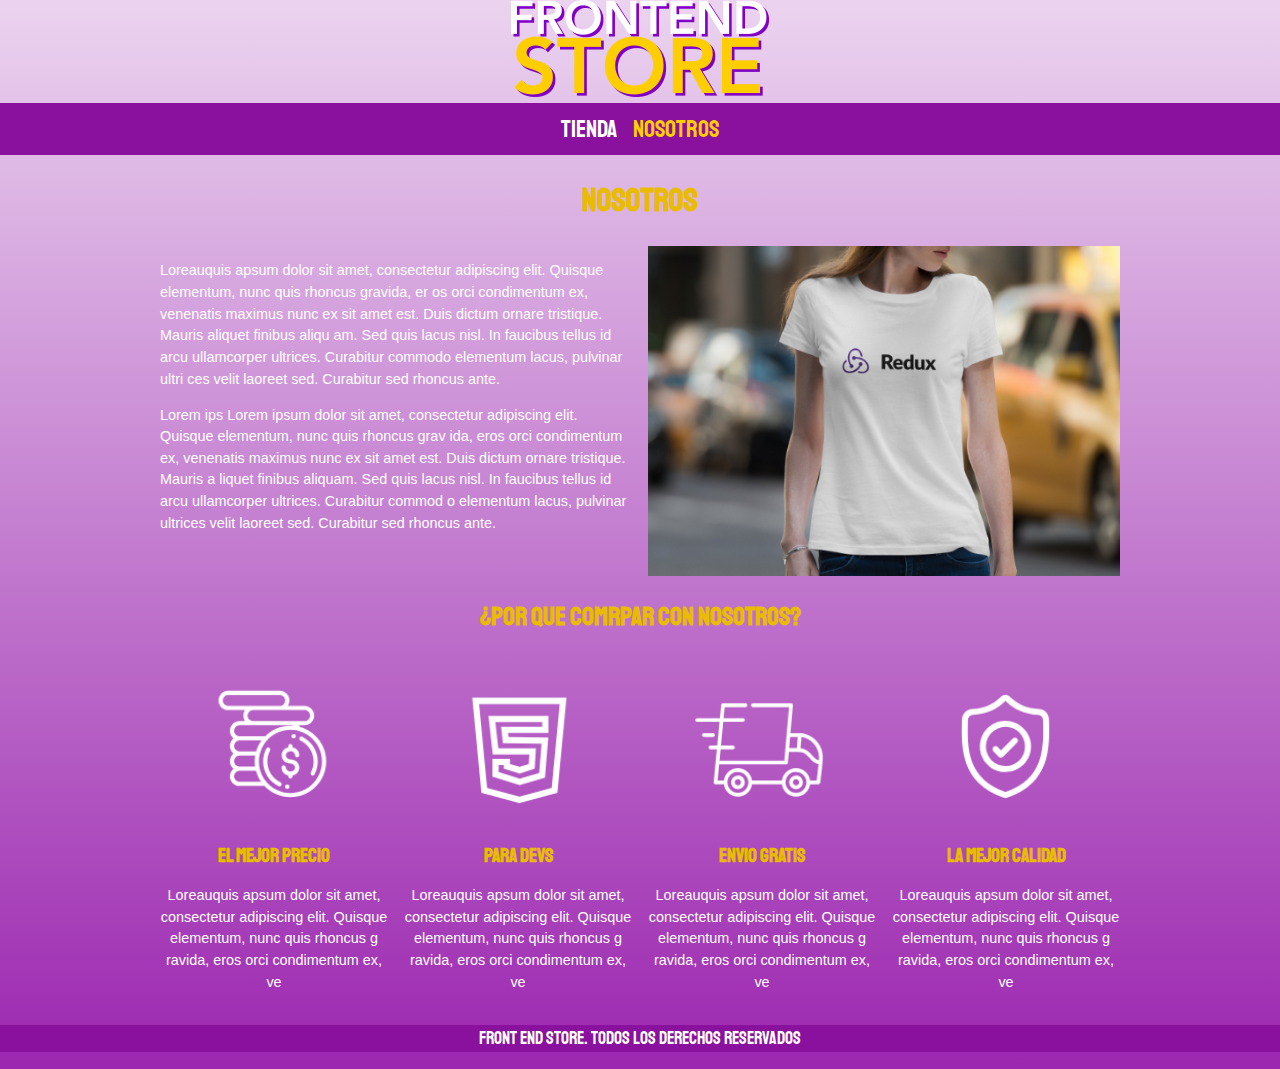
<file: nosotros.html>
<!DOCTYPE html>
<html lang="en">

<head>
    <meta charset="UTF-8">
    <meta http-equiv="X-UA-Compatible" content="IE=edge">
    <meta name="viewport" content="width=device-width, initial-scale=1.0">
    <title>Front End Tienda =)</title>
    <link rel="stylesheet" href="css/normalize.css">
    <link rel="preconnect" href="https://fonts.googleapis.com">
    <link rel="preconnect" href="https://fonts.gstatic.com" crossorigin>
    <link href="https://fonts.googleapis.com/css2?family=Staatliches&display=swap" rel="stylesheet">
    <link rel="stylesheet" href="css/style.css">
</head>

<body>
    <header class="header">
        <a href="index.html">
        <img class"header_logo" src="img/logo.png" alt="logotipo"> <!-- el alt es alternativo, sino carga aparece ese texto-->
        </a>
    </header>
    <nav class="navegacion">
    <a class="navegacion__enlace "  href="index.html">Tienda</a>
    <a class="navegacion__enlace navegacion__enlace--activo"  href="nosotros.html">Nosotros</a>        

    </nav>

    <main class="contenedor">
        <h1>Nosotros</h1>
    
        <div class="nosotros">
            <div class="nosotros__contenido">
                <p>Loreauquis apsum dolor sit amet, consectetur adipiscing elit. Quisque elementum, nunc quis rhoncus
                    gravida, er
                    os orci condimentum ex, venenatis maximus nunc ex sit amet est. Duis dictum ornare tristique. Mauris
                    aliquet finibus aliqu
                    am. Sed quis lacus nisl. In faucibus tellus id arcu ullamcorper ultrices. Curabitur commodo elementum
                    lacus, pulvinar ultri
                    ces velit laoreet sed. Curabitur sed rhoncus ante.</p>
    
                <p> Lorem ips Lorem ipsum dolor sit amet, consectetur adipiscing elit. Quisque elementum, nunc quis rhoncus
                    grav
                    ida, eros orci condimentum ex, venenatis maximus nunc ex sit amet est. Duis dictum ornare tristique.
                    Mauris a
                    liquet finibus aliquam. Sed quis lacus nisl. In faucibus tellus id arcu ullamcorper ultrices. Curabitur
                    commod
                    o elementum lacus, pulvinar ultrices velit laoreet sed. Curabitur sed rhoncus ante.</p>
            </div>
            <img class="nosotros__imagen" src="img/nosotros.jpg" alt="nosotros">
        </div>
    </main>
    <section class="contenedor comprar">
        <h2 comprar__titulo> ¿Por que comrpar con nosotros?</h2>
        <div class="bloques">
            <div class="bloque">
                <img class="bloque__imagen" src="img/icono_1.png" alt="icono_1" srcset="">
                <h3 class="bloque__titulo">El Mejor Precio</h3>
                <p>
                    Loreauquis apsum dolor sit amet, consectetur adipiscing elit. Quisque elementum, nunc quis rhoncus g
                    ravida, eros orci condimentum ex, ve
                </p>
            </div>

            <div class="bloque">
                <img class="bloque__imagen" src="img/icono_2.png" alt="icono_1" srcset="">
                <h3 class="bloque__titulo">Para Devs</h3>
                <p>
                    Loreauquis apsum dolor sit amet, consectetur adipiscing elit. Quisque elementum, nunc quis rhoncus g
                    ravida, eros orci condimentum ex, ve
                </p>
            </div>

            <div class="bloque">
                <img class="bloque__imagen" src="img/icono_3.png" alt="icono_1" srcset="">
                <h3 class="bloque__titulo">Envio Gratis</h3>
                <p>
                    Loreauquis apsum dolor sit amet, consectetur adipiscing elit. Quisque elementum, nunc quis
                    rhoncus g
                    ravida, eros orci condimentum ex, ve
                </p>
            </div>

            <div class="bloque">
                <img class="bloque__imagen" src="img/icono_4.png" alt="icono_1" srcset="">
                <h3 class="bloque__titulo">La Mejor Calidad</h3>
                <p>
                    Loreauquis apsum dolor sit amet, consectetur adipiscing elit. Quisque elementum, nunc quis rhoncus g
                    ravida, eros orci condimentum ex, ve
                </p>
            </div>
        </div>
    </section>
    <footer class="footer">
    <p class="footer__texto">front end store. todos los derechos reservados</p>    
    </footer>
</body>
</html>
</file>
<file: css/style.css>
:root{
 --primario: #9c27b0;
 --primarioOscuro: #89119d;
 --secundario: #ffce00;
 --secundarioOscuro: rgb(233, 187, 2);
 --blanco: #fff;
 --negro: #000;
 
 --fuentePrincipal: 'Staatliches', cursive;
}

html {
    box-sizing: border-box;
    font-size: 50%;
  }
  *, *:before, *:after {
    box-sizing: inherit;
  }
/* GLOBALES */
body{
    /* background-color: var(--primario); */
    background-image: linear-gradient(to bottom,rgba(156, 39, 176, 0.2), rgba(156, 39, 176, 1));     
    font-size: 1.6rem;
    line-height: 1.5; /* interlinieado del texto */
}
p{
    font-size: 1.8rem;
    font-family: Arial, Helvetica, sans-serif;
    color: var(--blanco);
}
a{
    text-decoration: none;
}
img{
    width: 100%;
}
.contenedor{
    max-width: 120rem;
    margin: 0 auto;
}
h1,h2,h3{
    text-align: center;
    color: var(--secundarioOscuro);  
    font-family: var(--fuentePrincipal);
}
h1{    font-size: 4rem;}
h2{    font-size: 3.2rem;}
h3{    font-size: 2.4rem;}
/* HEADER */
.header{
    display: flex;
    justify-content: space-around;
    
}
    .header__logo{
    margin: 3rem 0; /*separo el logo con margenenes 3rem para arriba y abajo, 0 para der izq */
}
/* FOOTER */
.footer{
    background-color: var(--primarioOscuro);
    margin-top: 2rem;
    padding: 1rem auto;

}
.footer__texto{
    font-family: var(--fuentePrincipal);
    font-size: 2.2rem;
    text-align: center;
}
.navegacion{
    background-color: var(--primarioOscuro);
    padding: 1rem 0; /* agranda la barra de navegacion 1 rem para arriba abajo y 0 para der izq */
    display: flex;
    justify-content: center; 
    gap: 2rem; /* separa cada elemento entre si de la barra de nav */
}
.navegacion__enlace{
    font-family: var(--fuentePrincipal);
    color: var(--blanco);
    font-size: 3rem;
}
.navegacion__enlace:last-of-type{ /*last es un seudoelemento, lo que hace es al ultimo elemento de nav, le quita el margen derecho,
    ayuda a centrar la barra de navegacion, igual, creo que al poner gap mas arriba no haria falta */
    margin-right: 0;
}

.navegacion__enlace--activo,
.navegacion__enlace:hover{
    color: var(--secundario);
}
/*** grid ***/

.grid{
    display: grid;
    grid-template-columns: repeat(2, 1fr);
    gap: 2rem;
}
@media (min-width:768px) {
      .grid{
        grid-template-columns: repeat(3, 1fr);
      }
 }

/* producto */
.producto{
    background-color: var(--primarioOscuro);
    padding: 1.5rem;
}
.producto__imagen{
    border-radius: 3rem;
}
.producto__nombre{
    font-size: 4rem;
}
.producto__precio{
    font-size: 2.8rem;
    color: var(--secundario);

}
.producto__nombre, .producto__precio{
    font-family: var(--fuentePrincipal);
    margin: 1rem 0;
    text-align: center;
    line-height: 1; /*achico el interlineado ya que en body lo puse en 1.5 */
}

/*** graficos ***/
.grafico {
    min-height: 35rem;
    background-repeat: no-repeat;
    background-size: cover;
    grid-column: 1 / 3;
    margin: 1.8rem;
}
.grafico--camisa {
    grid-row: 2 / 3;
    
    background-image: url(../img/grafico1.jpg);
}
.grafico--node{
    background-image: url(../img/grafico2.jpg);
      grid-row: 8 / 9;
}
@media (min-width: 768px) {
    .grafico--node {
        grid-row: 5 / 6;
        grid-column: 2 / 4;
    }
 }

 /**** nosotros ***/
.nosotros{
    display: grid;
    grid-template-rows: repeat(2, auto);
         
}
@media (min-width: 768px) {
    .nosotros{        
        grid-template-columns: repeat(2, 1fr);
        column-gap: 2rem;
        
    }
}

.nosotros__imagen{
    grid-row: 1 / 2;
    width: 100%;
}
@media (min-width: 768px){
    .nosotros__imagen{
        grid-column: 2 / 3;
     }
}

 /*** bloques ***/

 .bloques{
     display: grid;
     grid-template-columns: repeat(2, 1fr);
     gap: 2rem;
 }
 @media (min-width: 768px) {
       .bloques{
        grid-template-columns: repeat(4, 1fr);
       }
  }
 .bloque{
     text-align: center;
 }
 .bloque__titulo{
     margin: 0;
 }
/*** pagina del producto ***/
@media (min-width: 768px) {
      .camisa{
          display:grid;
          grid-template-columns: repeat(2, 1fr);
          column-gap: 2rem;
          
      }
 }
 .camisa{
    padding: 02rem;
 }

 /*** formulario **/
 .formulario{
     display: grid;
     grid-template-columns: repeat(2 1fr);
     gap: 2rem;
 }
 .formulario__campo{
    border: 1rem solid var(--primarioOscuro); /* al borde le paso el ancho, tipo de border (solido) y el color */
    background-color: rgb(187,183,188);
    border-radius: 3rem;
    color: var(--blanco);
    font-family: Arial, Helvetica, sans-serif;
    font-size: 2rem;
    appearance: none; /* le saco la flechita de talle para desplegar */
    padding: 1rem;
 }
 @media (max-width: 768px) {
    .formulario__campo { 
      width: 100%;
    }
}
 .formulario__submit{
    background-color: var(--secundario);
    border: none; /* todos los input tienen un borde, con esto se lo quitas */
    font-size: 1.5rem;
    font-family: var(--fuentePrincipal);
    padding: 1rem;
    transition: background-color .3s ease; /*cambia de color con respecto al hover al pasar el mouse */
    grid-column: 1/3;
    border-radius: 3rem;

}  
.formulario__submit:hover{
    cursor: pointer;
    background-color: var(--secundarioOscuro);
}
/* JS coder */

.imgCarrito{
    width: 5rem;
    align-items: left;
    
}

.carritoTexto{
    font-size: 2rem;
    color: var(--blanco);
}
.carritoTextoRow{
    font-size: 2.5rem;
    text-align: center;
    color: var(--negro);
}
.borrar-producto{
    width: 5rem;
    color: var(--negro);
    padding: 0rem;
}
/*carrousel */
.carrousel__contenedor {
	position: relative;
    max-width: 120rem;
    width: 90%;
    margin: 0 auto;
    min-height: 20rem;

}
.carrousel__anterior,
.carrousel__siguiente {
   position: absolute;
    display: block;
    width: 1rem;
    height: 1rem;
    line-height: 3rem;
    border: none;
    top: calc(50% - 3.5rem); /* con esto posiciono el boton verticalmente mas o menos al medio */
    cursor: pointer;
    background: none;
    color: #fff;
    opacity: 20%;
}
.carrousel__anterior:hover,
.carrousel__siguiente:hover {
    opacity: 100%;
}
.carrousel__anterior{
    left: -3rem;
}
.carrousel__siguiente{
    right: -3rem;
}
.carrousel__lista{
    overflow: hidden;
}
.carrousel__elemento{
    text-align: center;
}

.carrousel__indicadores .glider-dot{
    display: block;
    width: 3rem;
    height: .4rem;
    background-color: #fff;
    opacity: .2;
    border-radius: 0;
}
.carrousel__indicadores .glider-dot:hover{
    opacity: .5;
}
.carrousel__indicadores .glider-dot.active{
    opacity: 1;
}

@media screen and (max-width: 800px) {
	body {
		padding: 40px 0;
	}

	.contenido-principal {
		flex-direction: column;
	}

	.contenido-principal > * {
		width: 100%;
	}
}
/* efecto en producto */
.producto:hover{
    transform: translateY(-1.5rem);
    box-shadow: 0 1.2rem 1.6rem rgba(0, 0, 0, 0.2);
}
/*
.animate__animated{
    animation: backInLeft;
    animation-duration: 1s;
}
.animate__animated:hover{
    animation: bounceOutDown;
    animation-duration: 1s;
}
*/
.bienvenido{
    font-size: 10rem;
}
</file>
